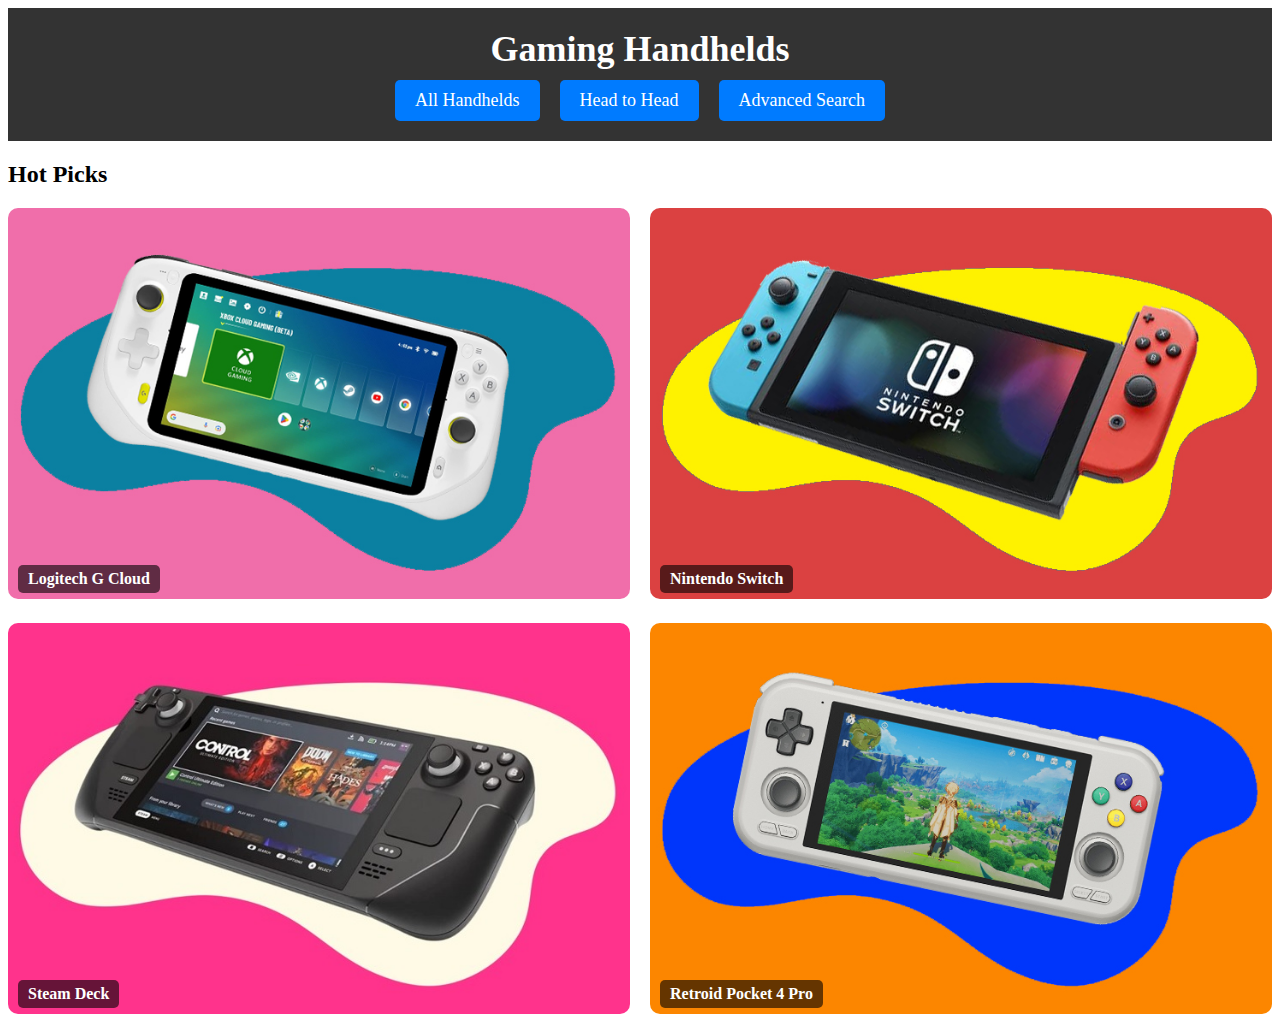
<file: index.html>
<!DOCTYPE html>
<html lang="en">
<head>
    <meta charset="UTF-8">
    <meta name="viewport" content="width=device-width, initial-scale=1.0">
    <title>Gaming Handhelds</title>
    <link rel="stylesheet" href="styles.css">
</head>
<body>

    <!-- Header Section -->
    <header>
        <h1>Gaming Handhelds</h1>
        <nav>
            <a href="allhandhelds.html" target="_blank">All Handhelds</a>
            <a href="headtohead.html" target="_blank">Head to Head</a>
            <a href="advancedsearch.html" target="_blank">Advanced Search</a>
        </nav>
    </header>

    <!-- Hot Picks Section -->
    <div id="hot-picks">
        <h2>Hot Picks</h2>
        <div class="handhelds">
            <div class="handheld">
                <a href="logitechgcloud.html" target="_blank">
                    <img src="logitechgcloud.jpg" alt="Logitech G Cloud">
                    <span class="handheld-name">Logitech G Cloud</span>
                </a>
            </div>
            <div class="handheld">
                <a href="nintendoswitch.html" target="_blank">
                    <img src="nintendoswitch.jpg" alt="Nintendo Switch">
                    <span class="handheld-name">Nintendo Switch</span>
                </a>
            </div>
            <div class="handheld">
                <a href="steamdeck.html" target="_blank">
                    <img src="steamdeck.jpg" alt="Steam Deck">
                    <span class="handheld-name">Steam Deck</span>
                </a>
            </div>
            <div class="handheld">
                <a href="retroid4pro.html" target="_blank">
                    <img src="retroid4pro.jpg" alt="Retroid Pocket 4 Pro">
                    <span class="handheld-name">Retroid Pocket 4 Pro</span>
                </a>
            </div>
        </div>
    </div>

</body>
</html>
</file>
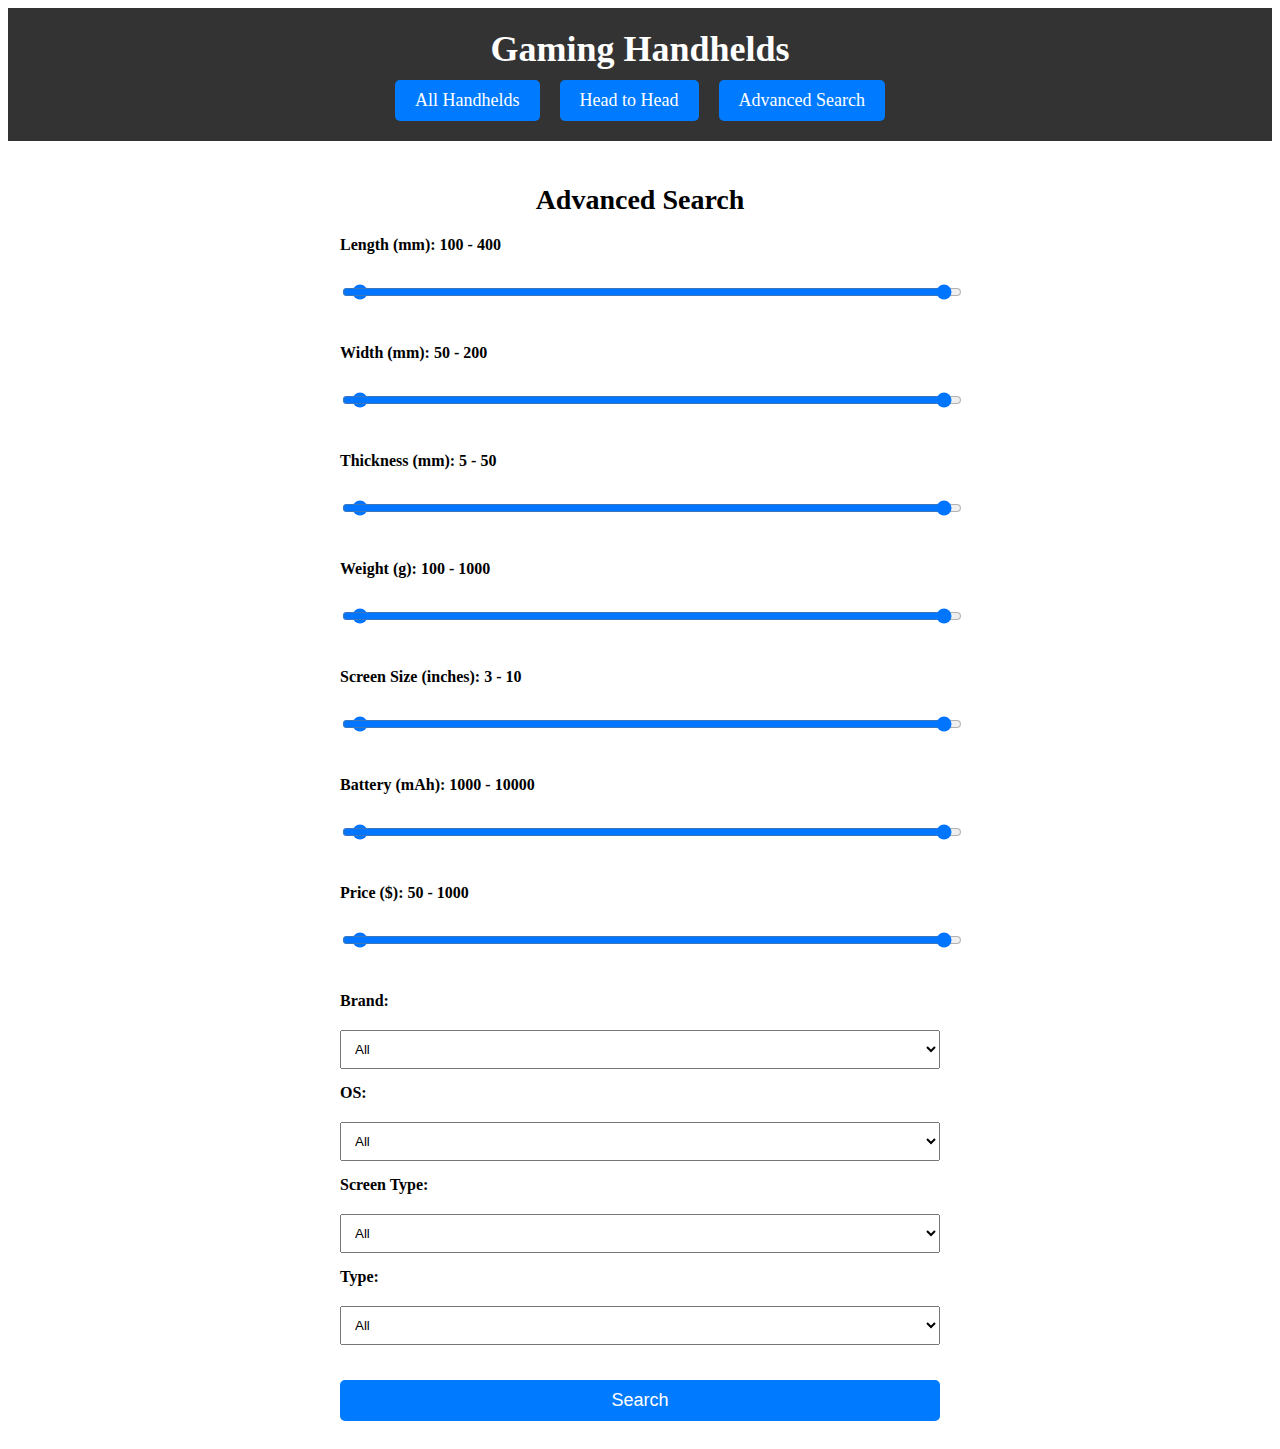
<file: advancedsearch.html>
<!DOCTYPE html>
<html lang="en">
<head>
    <meta charset="UTF-8">
    <meta name="viewport" content="width=device-width, initial-scale=1.0">
    <title>Advanced Search</title>
    <link rel="stylesheet" href="styles.css">
    <script src="handhelds_data.js"></script>
    <script src="advanced_search.js" defer></script>
</head>
<body>

    <!-- Header Section -->
    <header>
        <h1>Gaming Handhelds</h1>
        <nav>
            <a href="allhandhelds.html" target="_blank">All Handhelds</a>
            <a href="headtohead.html" target="_blank">Head to Head</a>
            <a href="advancedsearch.html" target="_blank">Advanced Search</a>
        </nav>
    </header>

    <!-- Advanced Search Form -->
    <div class="advanced-search-container">
        <h2>Advanced Search</h2>
        <form id="advanced-search-form">
            <!-- Range Sliders with Min and Max -->
            <label for="lengthRange">Length (mm): <span id="lengthMinValue"></span> - <span id="lengthMaxValue"></span></label>
            <div class="slider-container">
                <input type="range" id="lengthRange" name="lengthRange" min="100" max="400" value="100">
                <input type="range" id="lengthRangeMax" name="lengthRangeMax" min="100" max="400" value="400">
            </div>

            <label for="widthRange">Width (mm): <span id="widthMinValue"></span> - <span id="widthMaxValue"></span></label>
            <div class="slider-container">
                <input type="range" id="widthRange" name="widthRange" min="50" max="200" value="50">
                <input type="range" id="widthRangeMax" name="widthRangeMax" min="50" max="200" value="200">
            </div>

            <label for="thicknessRange">Thickness (mm): <span id="thicknessMinValue"></span> - <span id="thicknessMaxValue"></span></label>
            <div class="slider-container">
                <input type="range" id="thicknessRange" name="thicknessRange" min="5" max="50" value="5">
                <input type="range" id="thicknessRangeMax" name="thicknessRangeMax" min="5" max="50" value="50">
            </div>

            <label for="weightRange">Weight (g): <span id="weightMinValue"></span> - <span id="weightMaxValue"></span></label>
            <div class="slider-container">
                <input type="range" id="weightRange" name="weightRange" min="100" max="1000" value="100">
                <input type="range" id="weightRangeMax" name="weightRangeMax" min="100" max="1000" value="1000">
            </div>

            <label for="screenSizeRange">Screen Size (inches): <span id="screenSizeMinValue"></span> - <span id="screenSizeMaxValue"></span></label>
            <div class="slider-container">
                <input type="range" id="screenSizeRange" name="screenSizeRange" min="3" max="10" value="3">
                <input type="range" id="screenSizeRangeMax" name="screenSizeRangeMax" min="3" max="10" value="10">
            </div>

            <label for="batteryRange">Battery (mAh): <span id="batteryMinValue"></span> - <span id="batteryMaxValue"></span></label>
            <div class="slider-container">
                <input type="range" id="batteryRange" name="batteryRange" min="1000" max="10000" value="1000">
                <input type="range" id="batteryRangeMax" name="batteryRangeMax" min="1000" max="10000" value="10000">
            </div>

            <label for="priceRange">Price ($): <span id="priceMinValue"></span> - <span id="priceMaxValue"></span></label>
            <div class="slider-container">
                <input type="range" id="priceRange" name="priceRange" min="50" max="1000" value="50">
                <input type="range" id="priceRangeMax" name="priceRangeMax" min="50" max="1000" value="1000">
            </div>

            <!-- Dropdowns -->
            <label for="brandSelect">Brand:</label>
            <select id="brandSelect" name="brandSelect"></select>

            <label for="osSelect">OS:</label>
            <select id="osSelect" name="osSelect"></select>

            <label for="screenTypeSelect">Screen Type:</label>
            <select id="screenTypeSelect" name="screenTypeSelect"></select>

            <label for="typeSelect">Type:</label>
            <select id="typeSelect" name="typeSelect"></select>

            <button type="submit">Search</button>
        </form>

        <div id="search-results">
            <!-- Search results will be displayed here -->
        </div>
    </div>

</body>
</html>
</file>
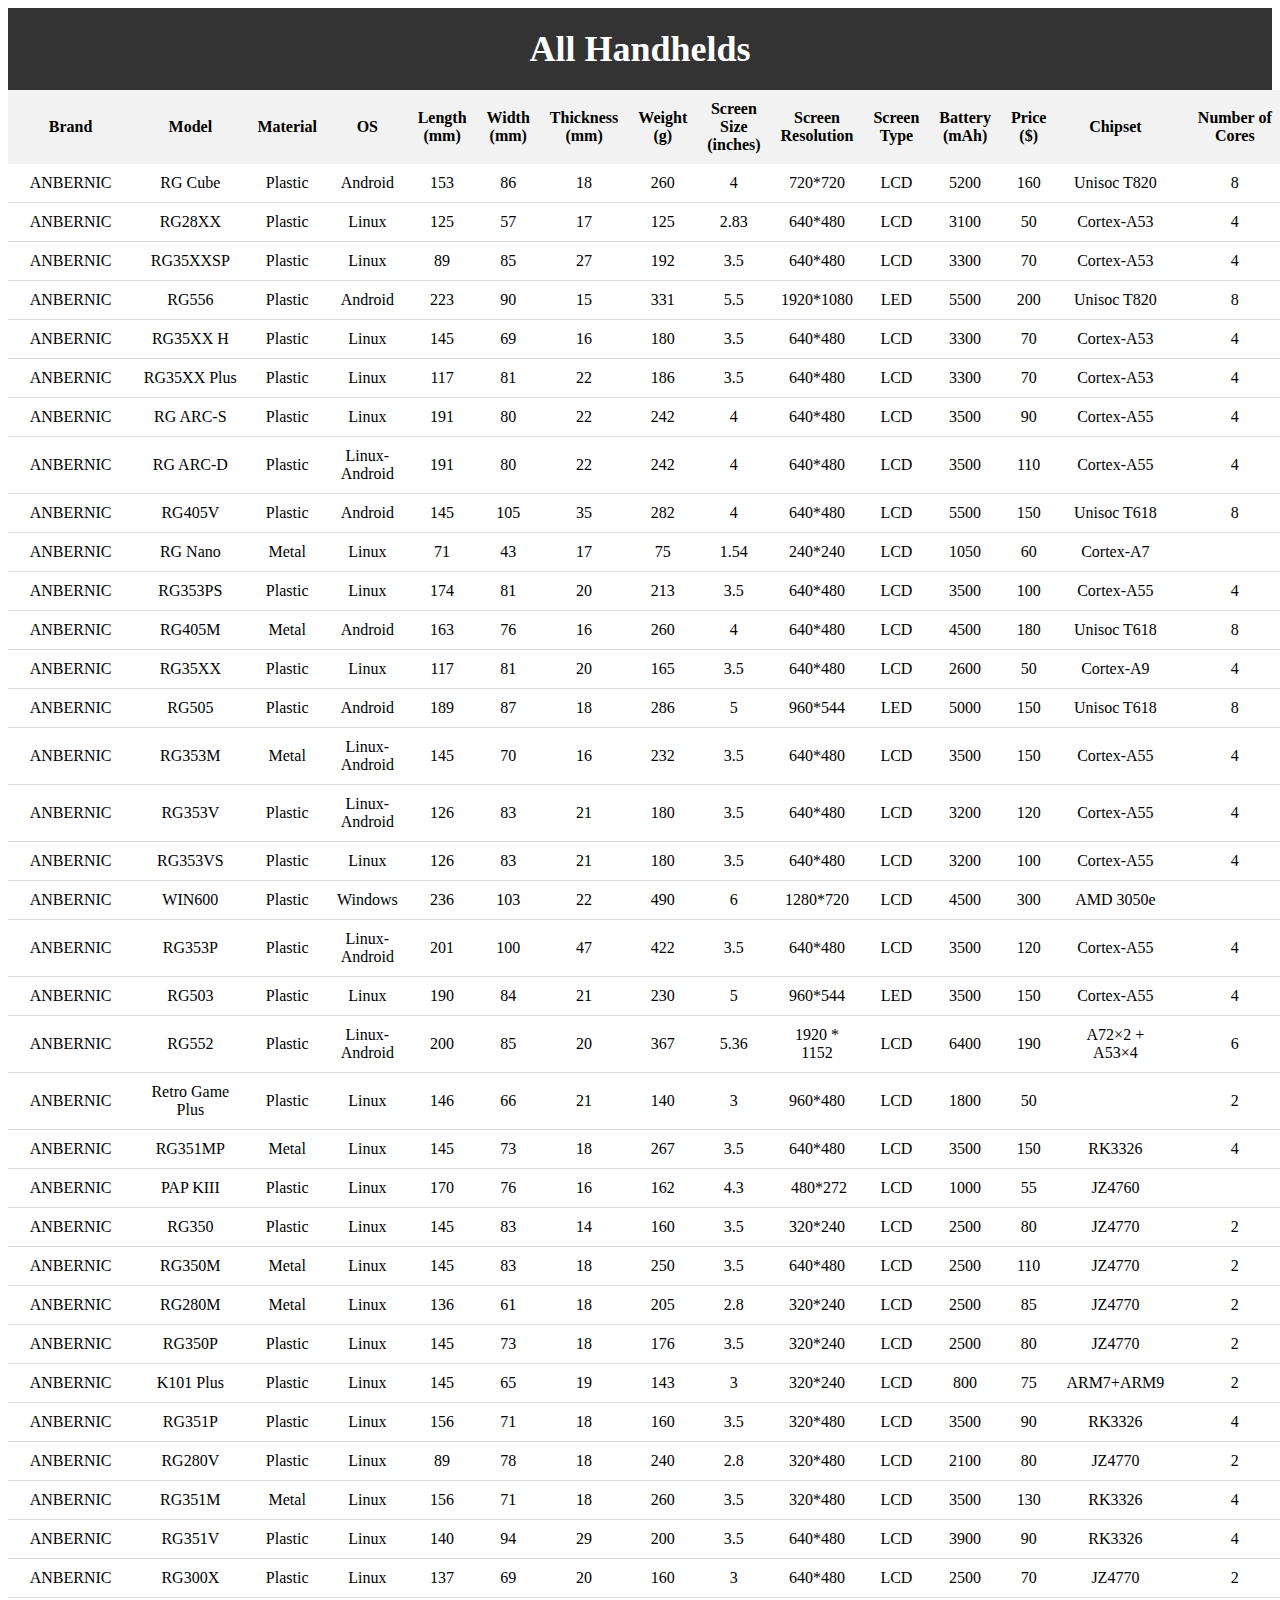
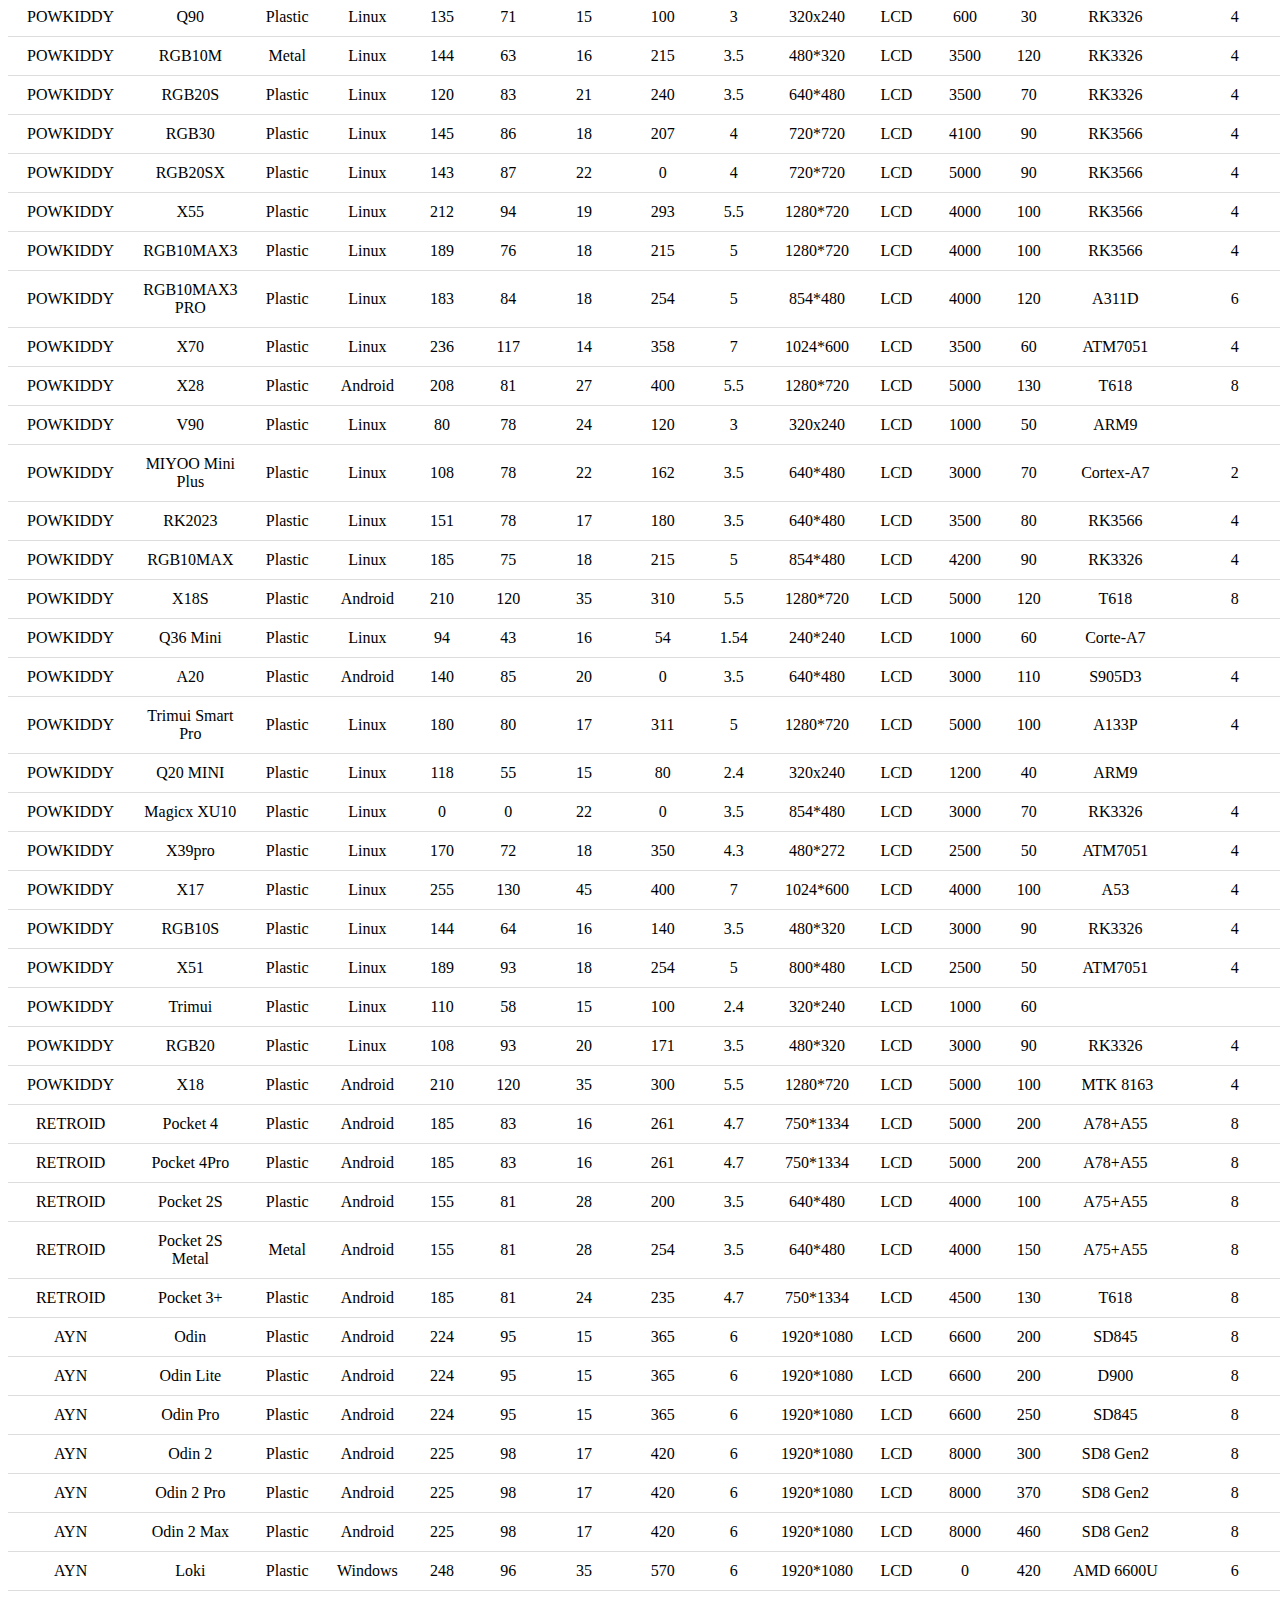
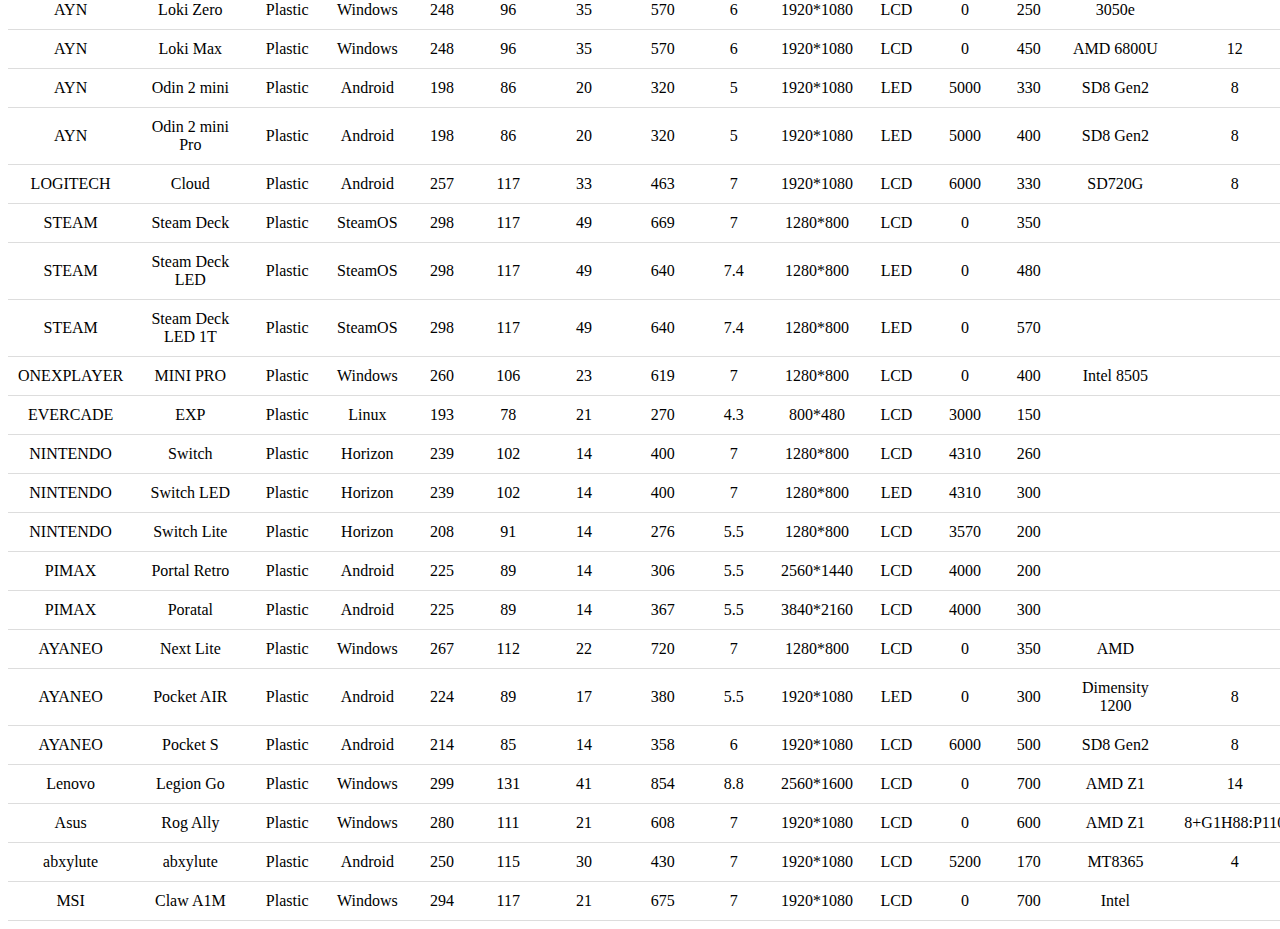
<file: allhandhelds.html>
<!DOCTYPE html>
<html lang="en">
<head>
    <meta charset="UTF-8">
    <meta name="viewport" content="width=device-width, initial-scale=1.0">
    <title>All Handhelds</title>
    <link rel="stylesheet" href="styles.css">
    <script src="handhelds_data.js"></script>
    <script src="generate_table.js" defer></script>
</head>
<body>

    <!-- Header Section -->
    <header>
        <h1>All Handhelds</h1>
    </header>

    <!-- Handhelds Table Section -->
    <div class="handheld-detail">
        <table id="handhelds-table">
            <thead>
                <tr>
                    <th>Brand</th>
                    <th>Model</th>
                    <th>Material</th>
                    <th>OS</th>
                    <th>Length (mm)</th>
                    <th>Width (mm)</th>
                    <th>Thickness (mm)</th>
                    <th>Weight (g)</th>
                    <th>Screen Size (inches)</th>
                    <th>Screen Resolution</th>
                    <th>Screen Type</th>
                    <th>Battery (mAh)</th>
                    <th>Price ($)</th>
                    <th>Chipset</th>
                    <th>Number of Cores</th>
                    <th>RAM (GB)</th>
                    <th>Number of Colors</th>
                    <th>Type</th>
                </tr>
            </thead>
            <tbody>
                <!-- Table rows will be generated by JavaScript -->
            </tbody>
        </table>
    </div>
</body>
</html>
</file>
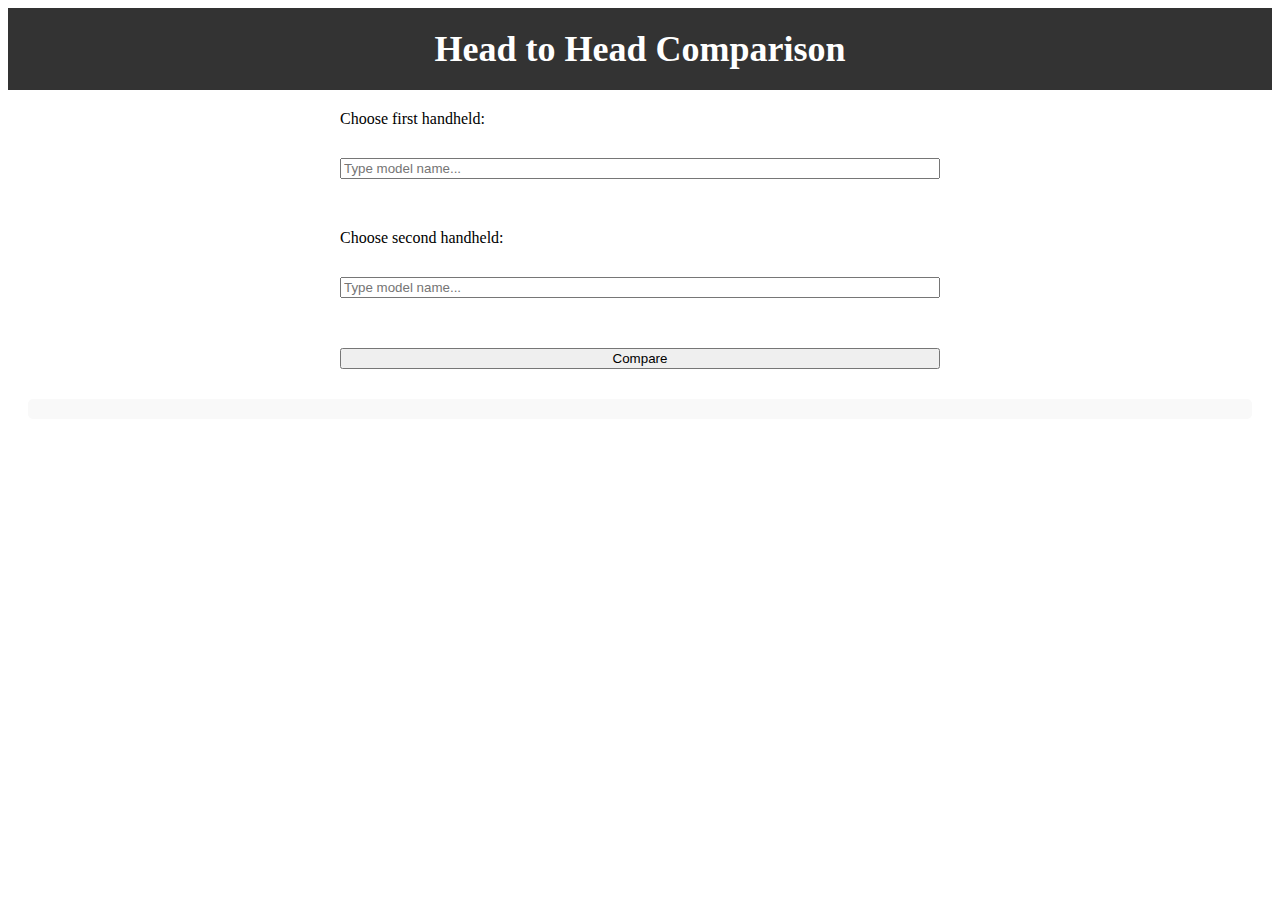
<file: headtohead.html>
<!DOCTYPE html>
<html lang="en">
<head>
    <meta charset="UTF-8">
    <meta name="viewport" content="width=device-width, initial-scale=1.0">
    <title>Head to Head Comparison</title>
    <link rel="stylesheet" href="styles.css">
    <script src="handhelds_data.js"></script>
    <script src="comparison.js" defer></script>
</head>
<body>

    <!-- Header Section -->
    <header>
        <h1>Head to Head Comparison</h1>
    </header>

    <!-- Comparison Form Section -->
    <div class="comparison-container">
        <form id="comparison-form">
            <label for="handheld1">Choose first handheld:</label>
            <input type="text" id="handheld1" name="handheld1" placeholder="Type model name...">
            <div id="suggestions1" class="suggestions"></div>

            <label for="handheld2">Choose second handheld:</label>
            <input type="text" id="handheld2" name="handheld2" placeholder="Type model name...">
            <div id="suggestions2" class="suggestions"></div>

            <button type="submit">Compare</button>
        </form>

        <div id="comparison-result">
            <!-- Comparison results will be shown here -->
        </div>
    </div>
</body>
</html>
</file>
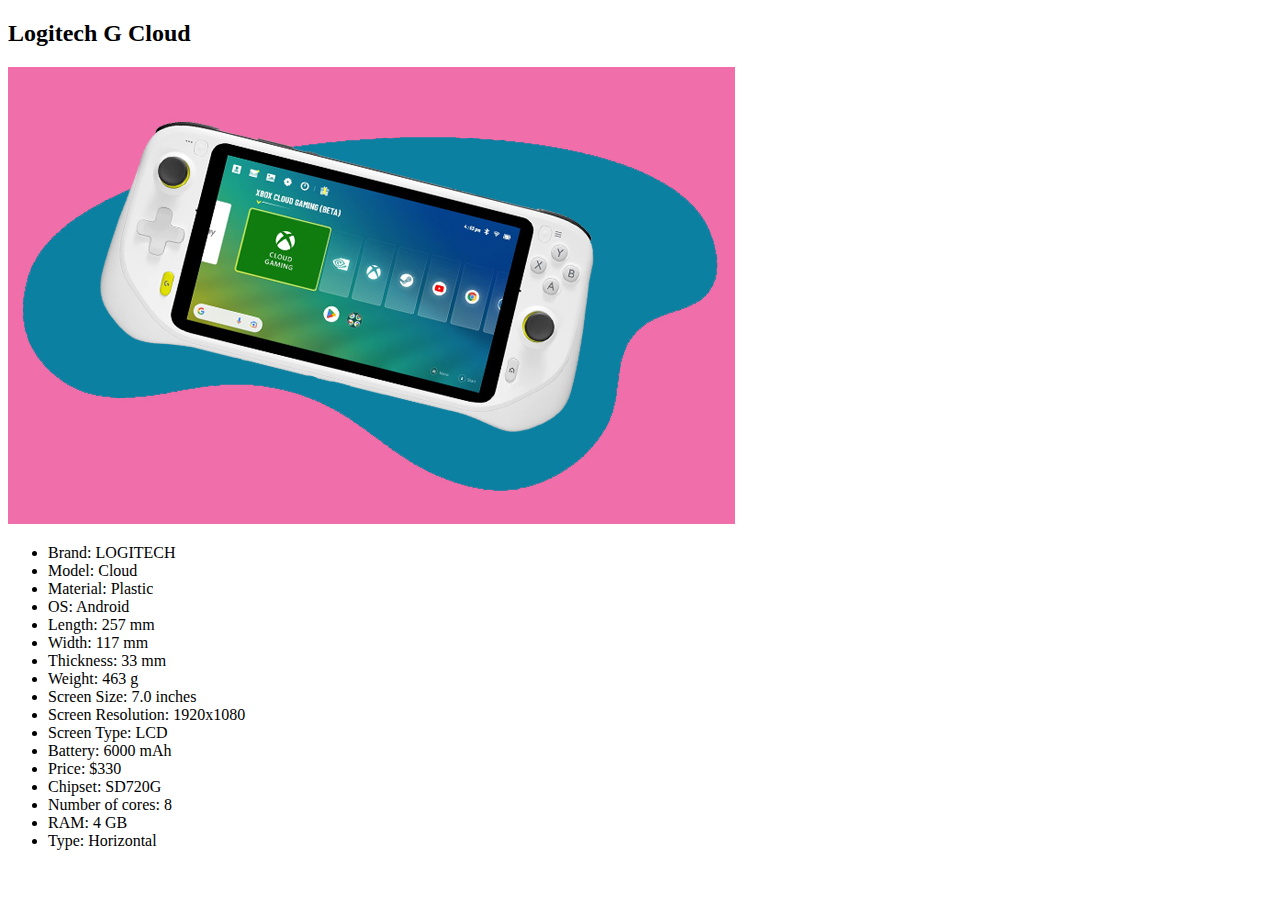
<file: logitechgcloud.html>
<!DOCTYPE html>
<html lang="en">
<head>
    <meta charset="UTF-8">
    <meta name="viewport" content="width=device-width, initial-scale=1.0">
    <title>Logitech G Cloud</title>
    <link rel="stylesheet" href="styles.css">
</head>
<body>
    <div class="handheld-detail">
        <h2>Logitech G Cloud</h2>
        <img src="logitechgcloud.jpg" alt="Logitech G Cloud">
        <ul>
            <li>Brand: LOGITECH</li>
            <li>Model: Cloud</li>
            <li>Material: Plastic</li>
            <li>OS: Android</li>
            <li>Length: 257 mm</li>
            <li>Width: 117 mm</li>
            <li>Thickness: 33 mm</li>
            <li>Weight: 463 g</li>
            <li>Screen Size: 7.0 inches</li>
            <li>Screen Resolution: 1920x1080</li>
            <li>Screen Type: LCD</li>
            <li>Battery: 6000 mAh</li>
            <li>Price: $330</li>
            <li>Chipset: SD720G</li>
            <li>Number of cores: 8</li>
            <li>RAM: 4 GB</li>
            <li>Type: Horizontal</li>
        </ul>
    </div>
</body>
</html>
</file>
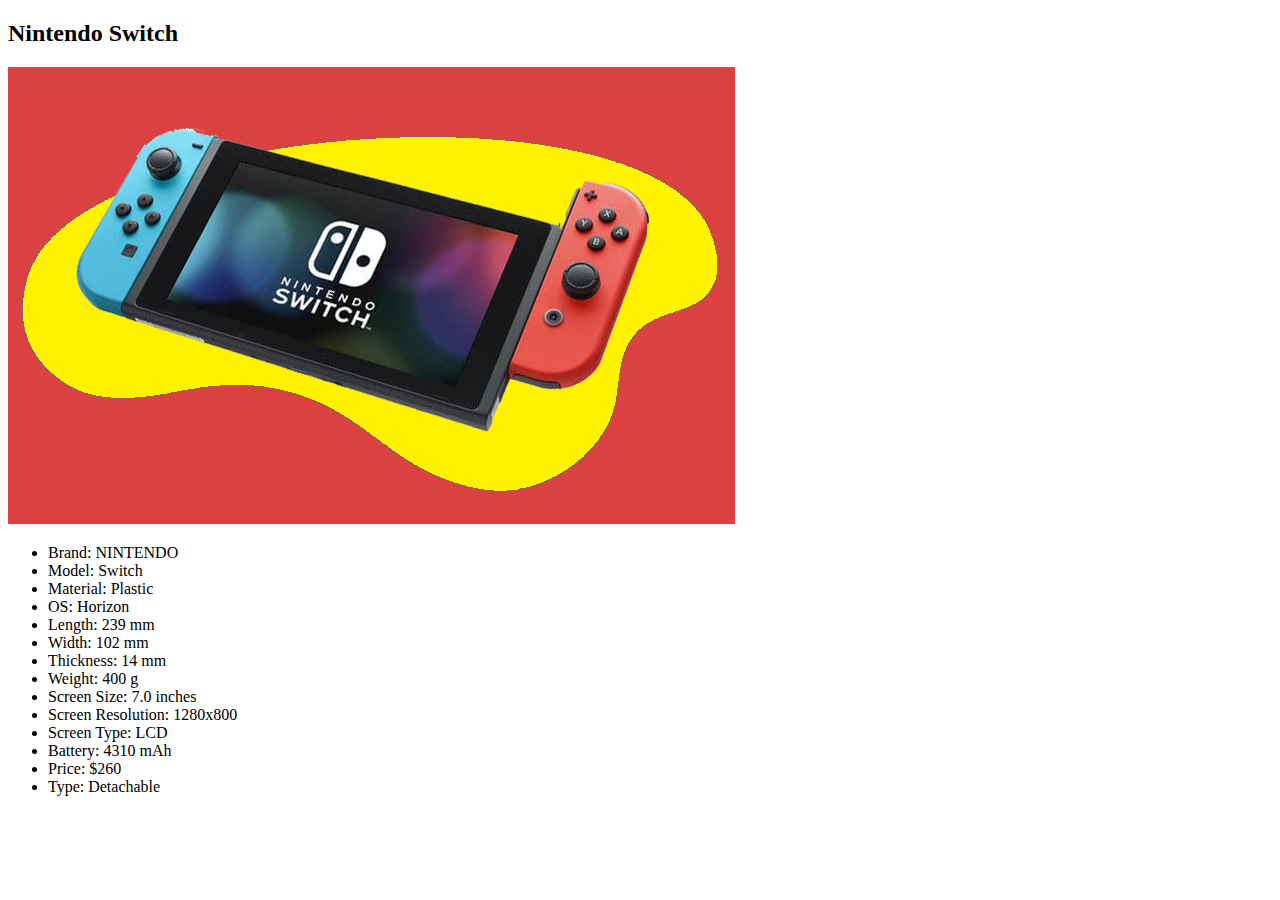
<file: nintendoswitch.html>
<!DOCTYPE html>
<html lang="en">
<head>
    <meta charset="UTF-8">
    <meta name="viewport" content="width=device-width, initial-scale=1.0">
    <title>Nintendo Switch</title>
    <link rel="stylesheet" href="styles.css">
</head>
<body>
    <div class="handheld-detail">
        <h2>Nintendo Switch</h2>
        <img src="nintendoswitch.jpg" alt="Nintendo Switch">
        <ul>
            <li>Brand: NINTENDO</li>
            <li>Model: Switch</li>
            <li>Material: Plastic</li>
            <li>OS: Horizon</li>
            <li>Length: 239 mm</li>
            <li>Width: 102 mm</li>
            <li>Thickness: 14 mm</li>
            <li>Weight: 400 g</li>
            <li>Screen Size: 7.0 inches</li>
            <li>Screen Resolution: 1280x800</li>
            <li>Screen Type: LCD</li>
            <li>Battery: 4310 mAh</li>
            <li>Price: $260</li>
            <li>Type: Detachable</li>
        </ul>
    </div>
</body>
</html>
</file>
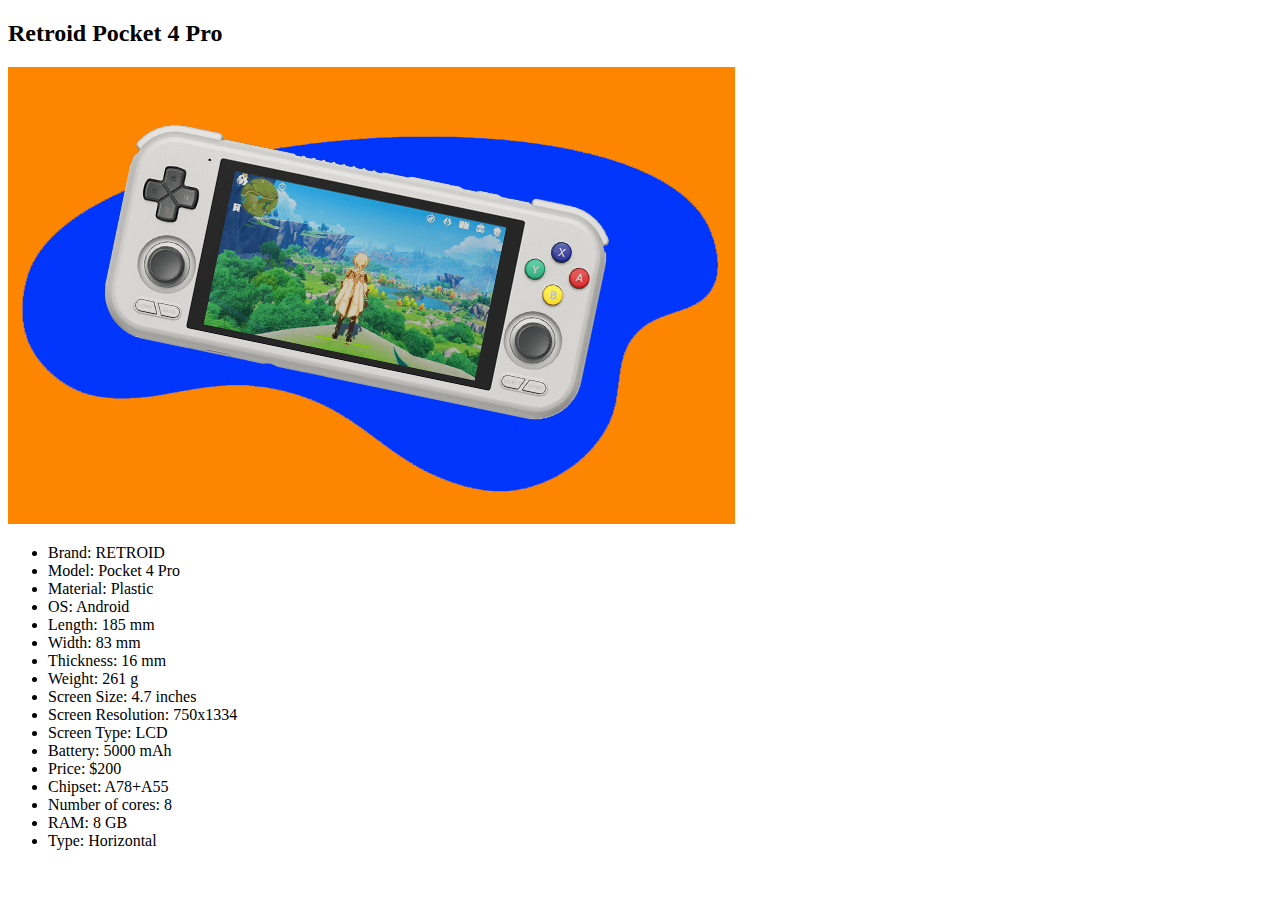
<file: retroid4pro.html>
<!DOCTYPE html>
<html lang="en">
<head>
    <meta charset="UTF-8">
    <meta name="viewport" content="width=device-width, initial-scale=1.0">
    <title>Retroid Pocket 4 Pro</title>
    <link rel="stylesheet" href="styles.css">
</head>
<body>
    <div class="handheld-detail">
        <h2>Retroid Pocket 4 Pro</h2>
        <img src="retroid4pro.jpg" alt="Retroid Pocket 4 Pro">
        <ul>
            <li>Brand: RETROID</li>
            <li>Model: Pocket 4 Pro</li>
            <li>Material: Plastic</li>
            <li>OS: Android</li>
            <li>Length: 185 mm</li>
            <li>Width: 83 mm</li>
            <li>Thickness: 16 mm</li>
            <li>Weight: 261 g</li>
            <li>Screen Size: 4.7 inches</li>
            <li>Screen Resolution: 750x1334</li>
            <li>Screen Type: LCD</li>
            <li>Battery: 5000 mAh</li>
            <li>Price: $200</li>
            <li>Chipset: A78+A55</li>
            <li>Number of cores: 8</li>
            <li>RAM: 8 GB</li>
            <li>Type: Horizontal</li>
        </ul>
    </div>
</body>
</html>
</file>
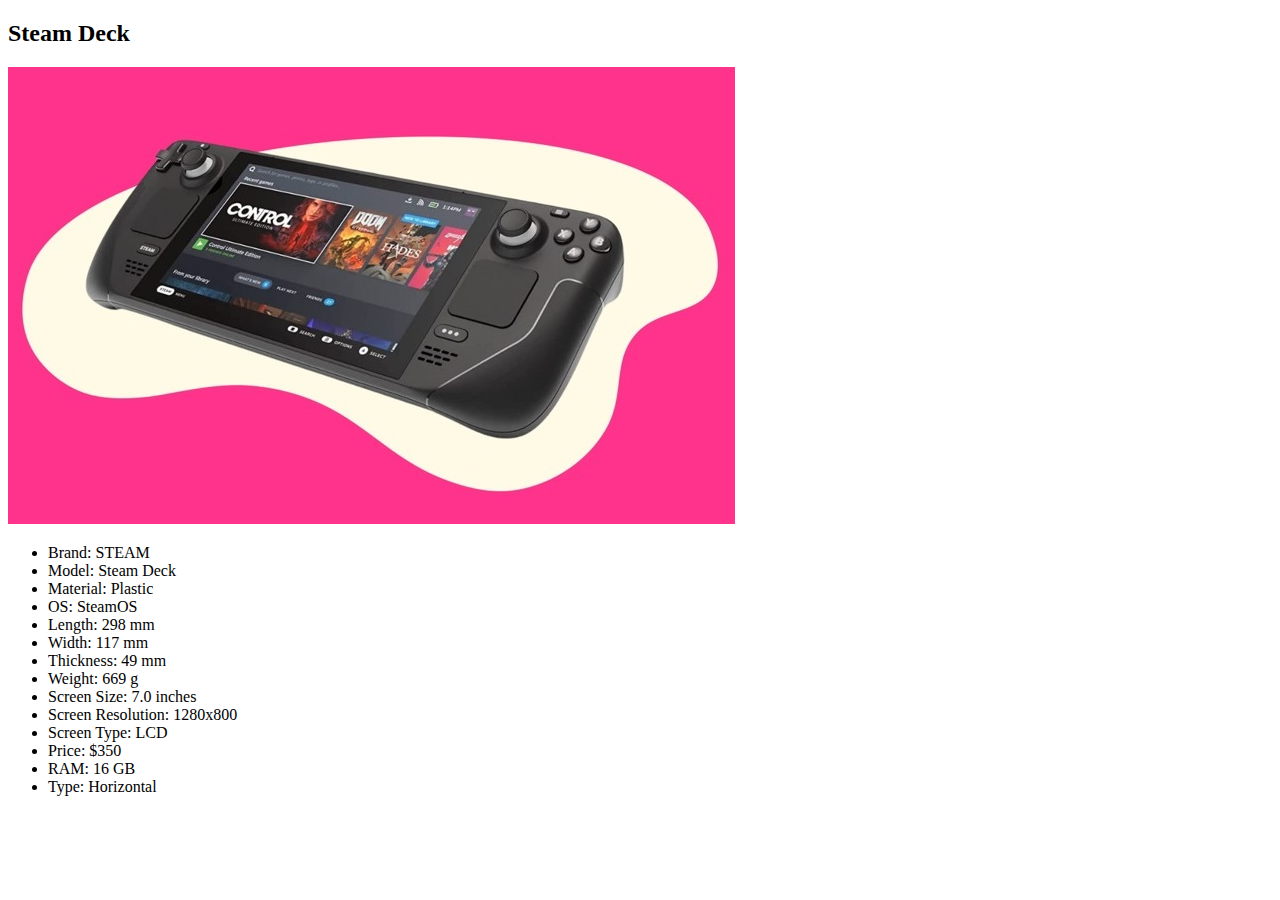
<file: steamdeck.html>
<!DOCTYPE html>
<html lang="en">
<head>
    <meta charset="UTF-8">
    <meta name="viewport" content="width=device-width, initial-scale=1.0">
    <title>Steam Deck</title>
    <link rel="stylesheet" href="styles.css">
</head>
<body>
    <div class="handheld-detail">
        <h2>Steam Deck</h2>
        <img src="steamdeck.jpg" alt="Steam Deck">
        <ul>
            <li>Brand: STEAM</li>
            <li>Model: Steam Deck</li>
            <li>Material: Plastic</li>
            <li>OS: SteamOS</li>
            <li>Length: 298 mm</li>
            <li>Width: 117 mm</li>
            <li>Thickness: 49 mm</li>
            <li>Weight: 669 g</li>
            <li>Screen Size: 7.0 inches</li>
            <li>Screen Resolution: 1280x800</li>
            <li>Screen Type: LCD</li>
            <li>Price: $350</li>
            <li>RAM: 16 GB</li>
            <li>Type: Horizontal</li>
        </ul>
    </div>
</body>
</html>
</file>
<file: styles.css>
/* Header Styling */
header {
    background-color: #333;
    color: #fff;
    padding: 20px;
    text-align: center;
    width: 100%;
    box-sizing: border-box;
}

header h1 {
    margin: 0;
    font-size: 36px;
}

header nav {
    margin-top: 10px;
    display: flex;
    justify-content: center;
    gap: 20px;
}

header nav a {
    color: #fff;
    text-decoration: none;
    font-size: 18px;
    padding: 10px 20px;
    background-color: #007BFF;
    border-radius: 5px;
}

header nav a:hover {
    background-color: #0056b3;
}

/* Advanced Search Page Styling */
.advanced-search-container {
    padding: 20px;
}

.advanced-search-container h2 {
    margin-bottom: 20px;
    text-align: center;
    font-size: 28px;
}

#advanced-search-form {
    display: flex;
    flex-direction: column;
    gap: 15px;
    max-width: 600px;
    margin: 0 auto;
}

#advanced-search-form label {
    font-weight: bold;
}

#advanced-search-form input[type="range"],
#advanced-search-form select {
    width: 100%;
    padding: 10px;
    margin-top: 5px;
}

#advanced-search-form button {
    margin-top: 20px;
    padding: 10px 20px;
    font-size: 18px;
    background-color: #007BFF;
    color: #fff;
    border: none;
    border-radius: 5px;
    cursor: pointer;
}

#advanced-search-form button:hover {
    background-color: #0056b3;
}

/* Styling for Search Results */
#search-results ul {
    list-style-type: none; /* Remove bullets */
    padding: 0;
    display: flex;
    flex-wrap: wrap;
    gap: 20px;
}

#search-results li {
    flex: 1 1 calc(33.333% - 20px); /* Show up to three results per line */
    margin-bottom: 20px; /* Add more space between lines */
    background-color: #f9f9f9;
    padding: 10px;
    border-radius: 5px;
    text-align: center;
}

/* Handhelds in Hot Picks Section */
.handhelds {
    display: grid;
    grid-template-columns: 1fr 1fr; /* Two columns */
    gap: 20px; /* Space between items */
}

.handheld {
    position: relative;
    width: 100%;
}

.handheld img {
    width: 100%;
    height: auto;
    border-radius: 10px;
}

.handheld-name {
    position: absolute;
    bottom: 10px;
    left: 10px;
    background-color: rgba(0, 0, 0, 0.6);
    color: #ffffff;
    padding: 5px 10px;
    border-radius: 5px;
    font-size: 16px;
    font-weight: bold;
}

.handheld a {
    text-decoration: none;
    color: inherit;
}

.slider-container {
    position: relative;
    height: 40px;
    margin-bottom: 20px;
}

.slider-container input[type="range"] {
    position: absolute;
    width: 100%;
    pointer-events: none;
    background: transparent;
}

.slider-container input[type="range"]::-webkit-slider-thumb {
    pointer-events: all;
    width: 20px;
    height: 20px;
    background-color: #007BFF;
    border-radius: 50%;
    cursor: pointer;
    border: 2px solid #fff;
}

.slider-container input[type="range"]::-moz-range-thumb {
    pointer-events: all;
    width: 20px;
    height: 20px;
    background-color: #007BFF;
    border-radius: 50%;
    cursor: pointer;
    border: 2px solid #fff;
}

.slider-container input[type="range"]::-ms-thumb {
    pointer-events: all;
    width: 20px;
    height: 20px;
    background-color: #007BFF;
    border-radius: 50%;
    cursor: pointer;
    border: 2px solid #fff;
}

/* Center text in table cells */
table {
    width: 100%;
    border-collapse: collapse;
}

table th, table td {
    text-align: center; /* Center the content in each cell */
    padding: 10px; /* Add some padding for better readability */
}

table th {
    background-color: #f2f2f2; /* Optional: Add a background color to the header */
}

table td {
    border-bottom: 1px solid #ddd; /* Optional: Add a border below each row for clarity */
}

/* Add spacing in the Head to Head comparison page */
.comparison-container {
    padding: 20px;
}

.comparison-container h2 {
    margin-bottom: 30px; /* Increase space between the header and first line */
}

#comparison-form {
    display: flex;
    flex-direction: column;
    gap: 20px; /* Add more space between the form elements */
    max-width: 600px;
    margin: 0 auto;
}

#comparison-form label,
#comparison-form input {
    margin-bottom: 10px; /* Add space between each line */
}

#comparison-result {
    margin-top: 30px; /* Add space above the comparison result */
    line-height: 1.6; /* Increase line spacing for better readability */
    padding: 10px;
    background-color: #f9f9f9;
    border-radius: 5px;
    text-align: center;
}
</file>
